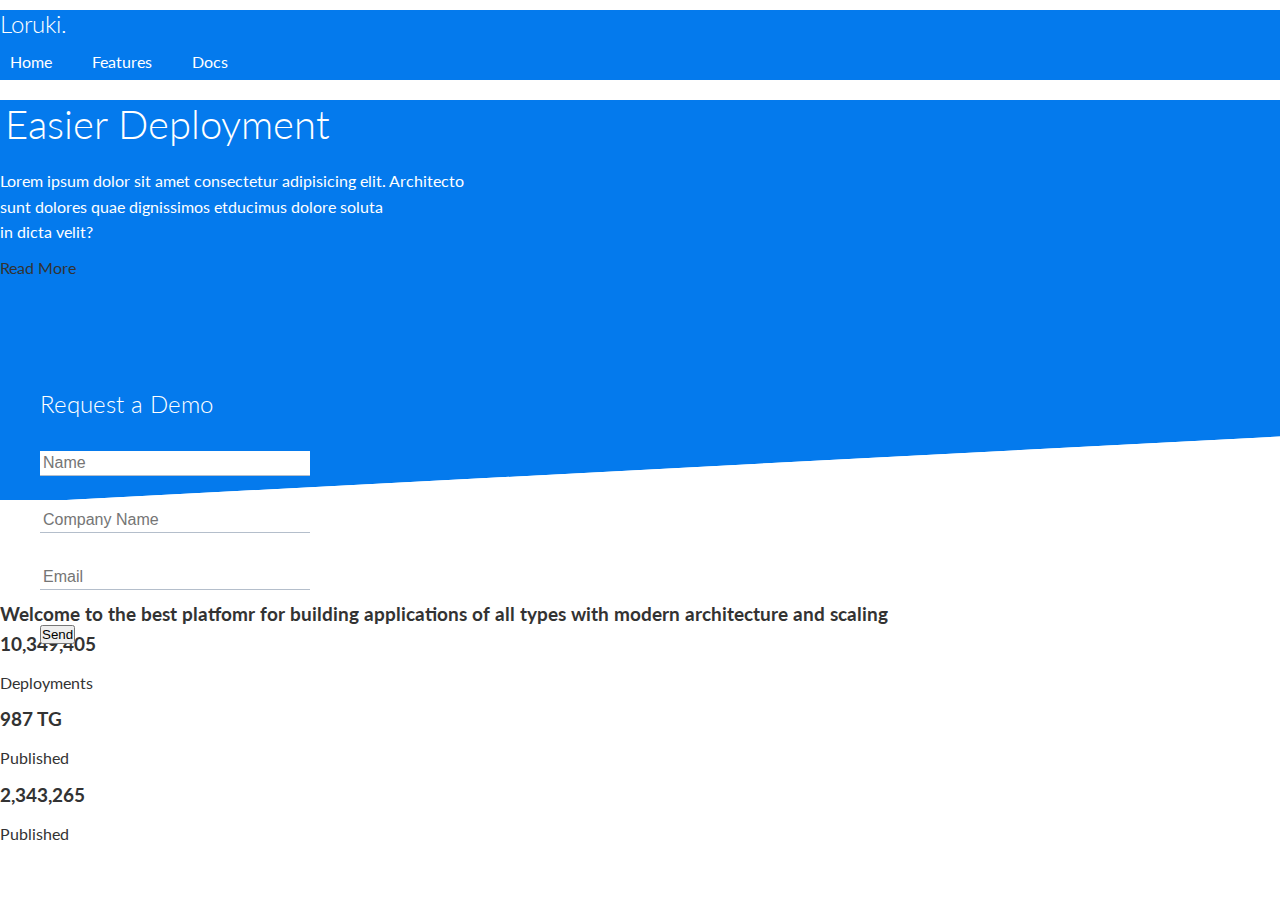
<file: index.html>
<!DOCTYPE html>
<html lang="en">

<head>
    <meta charset="UTF-8">
    <meta http-equiv="X-UA-Compatible" content="IE=edge">
    <meta name="viewport" content="width=device-width, initial-scale=1.0">
    <title>loruki | Cloud Hosting for Everyone</title>
    <link rel="stylesheet" href="style.css">
    <link rel="stylesheet" href="https://cdnjs.cloudflare.com/ajax/libs/font-awesome/6.2.1/css/all.min.css"
        integrity="sha512-MV7K8+y+gLIBoVD59lQIYicR65iaqukzvf/nwasF0nqhPay5w/9lJmVM2hMDcnK1OnMGCdVK+iQrJ7lzPJQd1w=="
        crossorigin="anonymous" referrerpolicy="no-referrer" />
</head>

<body>
    <!-- Nav bar-->
    <div class="navbar">
        <div class="container flex">
            <h2 class="logo">Loruki.</h2>
            <nav>
                <ul>
                    <li><a href="index.html">Home</a></li>
                    <li><a href="features.html">Features</a></li>
                    <li><a href="docs.html">Docs</a></li>

                </ul>
            </nav>
        </div>
    </div>
    <section class="showcase">
        <div class="container grid">

            <div class="showcase-text">
                <h1>Easier Deployment</h1>
                <p>Lorem ipsum dolor sit amet consectetur adipisicing elit. Architecto </br>sunt dolores quae dignissimos
                    etducimus dolore soluta
                </br> in dicta velit?</p>
                <a href="features.html" class="btn btn-outline">Read More</a>
            </div>

            <div class="showcase-form card">
                
                <h2>Request a Demo</h2>
                <form>
                    
                    <div class="form-control">
                        <input type="text" name="name" placeholder="Name" required>
                    </div>
                    <div class="form-control">
                        <input type="text" name="company" placeholder="Company Name" required>
                    </div>
                    <div class="form-control">
                        <input type="text" name="email" placeholder="Email" required>
                    </div>
                    <input type="submit" value="Send" class="btn btn-primary">
                </form>
            </div>

</div>

    </section>
    <!--showcase-->
    <!-- stats -->
    <section class="stats">

        <div class="container">
            <h3 class="stats-heading text-center my-1">
                  Welcome to the best platfomr for building applications of all
                  types with modern architecture and scaling
            </h3>
            <div class="grid grid-3 text-center my-4">
                <div>
                    <i class="fas fa-server fa-3x"></i>
                    <h3>10,349,405</h3>
                    <p class="text-secondary">Deployments</dp>
                </div>
                <div>
                    <i class="fas fa-upload fa-3x"></i>
                    <h3>987 TG</h3>
                    <p class="text-secondary">Published</p>
                </div>
                <div>
                    <i class="fas fa-project-diagram fa-3x"></i>
                    <h3>2,343,265</h3>
                    <p class="text-secondary">Published
                    </p>
            </div>
        </div>
    </section>
</body>

</html>
</file>
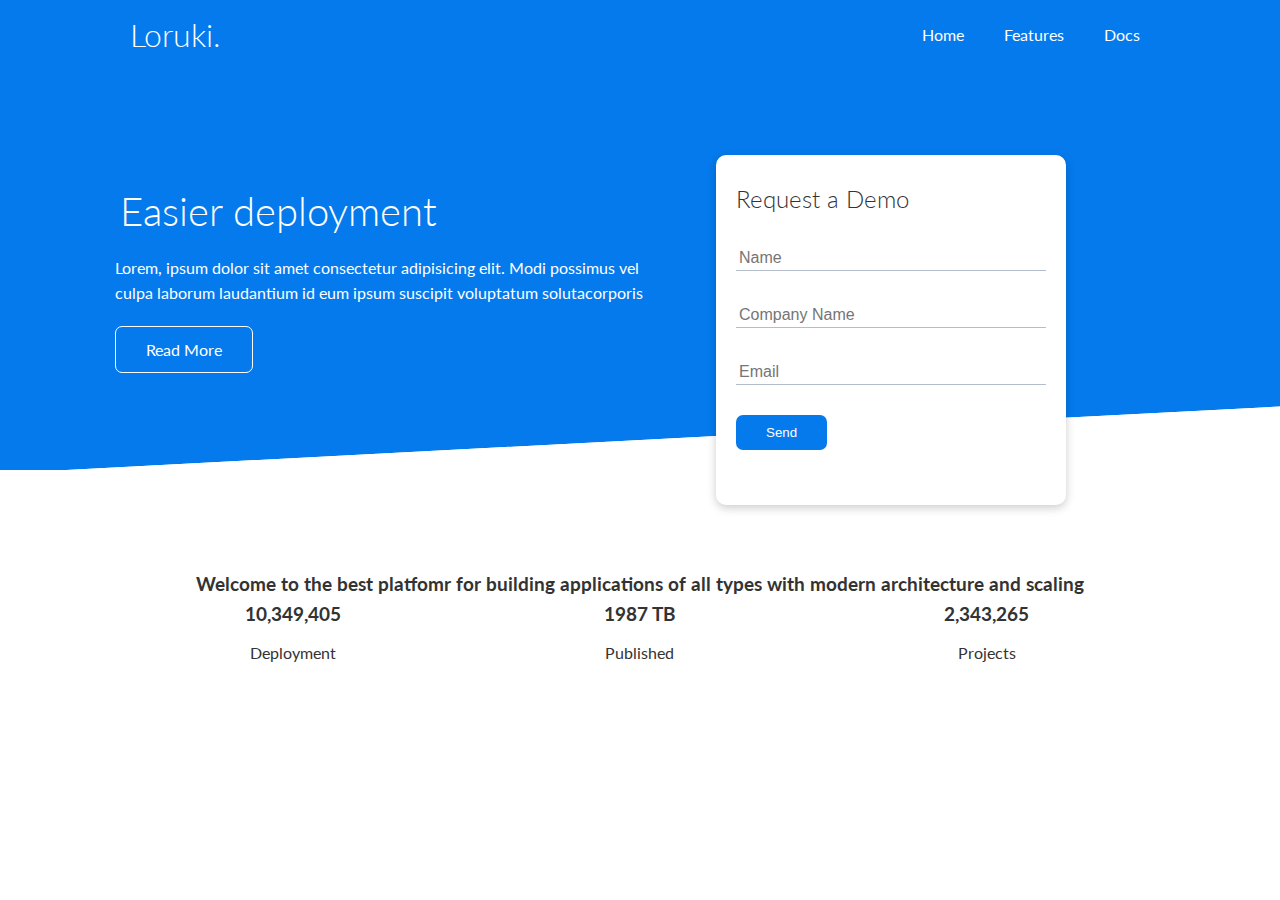
<file: Index1.html>
<!DOCTYPE html>
<html lang="en">

<head>
    <meta charset="UTF-8">
    <meta http-equiv="X-UA-Compatible" content="IE=edge">
    <meta name="viewport" content="width=device-width, initial-scale=1.0">
    <title>Loruki | Cloud Hosting for everyone</title>
    <link rel="stylesheet" href="style.css">
    <link rel="stylesheet" href="utilities.css">
    <link rel="stylesheet" href="https://cdnjs.cloudflare.com/ajax/libs/font-awesome/6.4.0/css/all.min.css"
        integrity="sha512-iecdLmaskl7CVkqkXNQ/ZH/XLlvWZOJyj7Yy7tcenmpD1ypASozpmT/E0iPtmFIB46ZmdtAc9eNBvH0H/ZpiBw=="
        crossorigin="anonymous" referrerpolicy="no-referrer" />
</head>

<body>
    <!--Navbar-->
    <section>
        <div class="navbar">
            <div class="container flex">
                <h1 class="logo">Loruki.</h1>
                <nav>
                    <ul>
                        <li><a href="index.html">Home</a></li>
                        <li><a href="features.html">Features</a></li>
                        <li><a href="docs.html">Docs</a></li>
                    </ul>
                </nav>
            </div>
        </div>
    </section>
    <!--showcase-->
    <section class="showcase">
        <div class="container grid">
            <div class="showcase-text">
                <h1>Easier deployment</h1>
                <p>Lorem, ipsum dolor sit amet consectetur adipisicing elit.
                    Modi possimus vel culpa laborum laudantium id eum
                    ipsum suscipit voluptatum solutacorporis
                </p>
                <a href="features.html" class="btn btn-outline">Read More</a>
            </div>
            <div class="showcase-form card">
                <h2>Request a Demo</h2>
                <form>
                    <div class="form-control">
                        <input type="text" name="Name" placeholder="Name" required>
                    </div>
                    <div class="form-control">
                        <input type="text" name="Company" placeholder="Company Name" required>
                    </div>
                    <div class="form-control">
                        <input type="email" name="email" placeholder="Email" required>
                    </div>
                    <input type="submit" value="Send" class="btn btn-primary">
                </form>
            </div>
        </div>

    </section>
    <!--stats-->
    <section class="stats">
        <div class="container">
            <h3 class="stats-heading text-center my-1">
                Welcome to the best platfomr for building applications of all
                types with modern architecture and scaling
            </h3>
            <div class="grid grid-3 text-center my-4">
                <div>
                    <i class="fas fa-server fa-3"></i>
                    <h3>10,349,405</h3>
                    <p class="text-secondary">Deployment</p>
                </div>
                <div>
                    <i class="fas fa-upload fa-3"></i>
                    <h3>1987 TB</h3>
                    <p class="text-secondary">Published</p>
                </div>
                <div>
                    <i class="fas fa-project-diagram fa-3"></i>
                    <h3>2,343,265</h3>
                    <p class="text-secondary">Projects</p> 
                </div>
            </div>
        </div>
    </section>
</body>

</html>
</file>
<file: style.css>
@import url('https://fonts.googleapis.com/css2?family=Lato:wght@300&display=swap');

/* custom properties */
:root{
  --primary-color:#047aed; 
}
*{
    box-sizing: border-box;
    margin:0;
    padding:0;
}

body{
    font-family:'Lato', sans-serif;
    color:#333;
    line-height: 1.6;
}
ul{
    list-style-type: none;
}
a{
    text-decoration: none;
    color:#333;
}
h1,h2{
    font-weight: 300;
    line-height:1.2;
    margin:10px 0;
}
p{
    margin:10px 0;
}
img{
    width:100%;
}
/* *Navbar */
.navbar{
    background-color: var(--primary-color);
    color:white;
    height:70px;
  
}
.navbar .flex{
    justify-content: space-between;
}
.navbar ul{
    display:flex;
    gap:20px;
}
.navbar a{
    color:white;
    padding:10px;
}
.navbar a:hover{
    border-bottom: 2px solid white;
}
/* showcase */
.showcase{
     height: 400px;
     background-color: var(--primary-color);
     color:white;
     position:relative;
}
.showcase h1 {
font-size:40px;
margin:20px 0;
padding: 0 5px;
}
.showcase .container{

}
.showcase-text{

}

.showcase .grid {
grid-template-columns: 55% 45%;
gap:30px;
overflow: visible;
}
.showcase-form{
    position:relative;
    top:60px;
    height:350px;
    width:350px;
    padding:40px;
    z-index:100;    
}
.showcase a{
margin-top:10px;
}
.showcase-form .form-control{
    margin:30px 0px;
    border:0;
    padding:0;
}
.showcase-form input[type='text'],
.showcase-form input[type='email']{
    border:0;
    border-bottom:1px solid #b4becb;
    width:100%;
    padding:3px;
    font-size:16px;

}
.showcase-form input:focus{
    outline:none;
}
/* pseudo elements */
.showcase::before,
.showcase::after{
    content:'';
    position:absolute;
    left:0;
    right:0;
    bottom:-70px;
    background-color: white;
    height:100px;
    width:100%;
    transform:skewY(-3deg);
    -webkit-transform:skewY(-3deg);
    -moz-transform:skewY(-3deg);
    -ms-transform:skewY(-3deg);
}
/*stats*/
.stats{
   padding-top:100px;
}
</file>
<file: utilities.css>
/* utilities */
.container{
    max-width:1100px;
    margin:0 auto;
    overflow:auto;
    padding:0 40px;
}
.text-center{
text-align:center
}
.my-1{
    margin:
}

.flex{
display:flex;
justify-content:center;
align-items:center;
height:100%;

}
.grid{
    display:grid;
    grid-template-columns: repeat(2, 1fr);
    gap:20px;
    justify-content: center;
    align-items: center;
    height:100%;

}
.card{
    background-color: white;
    color:#333;
    border-radius: 10px;
    box-shadow: 0 3px 10px rgba(0,0,0,0.2);
    padding:20px;
    margin:10px;
}
.btn{
    display:inline-block;
    padding:10px 30px;
    cursor:pointer;
    background-color: var(--primary-color);
    color:white;
    border:none;
    border-radius:7px;
    background-color:var
}
.btn-outline{
    background-color: transparent;
    border:1px solid white;
}
.btn:hover{
    transform:scale(0.98)
}

.grid-3{
    grid-template-columns: repeat(3,1fr);
}
</file>
